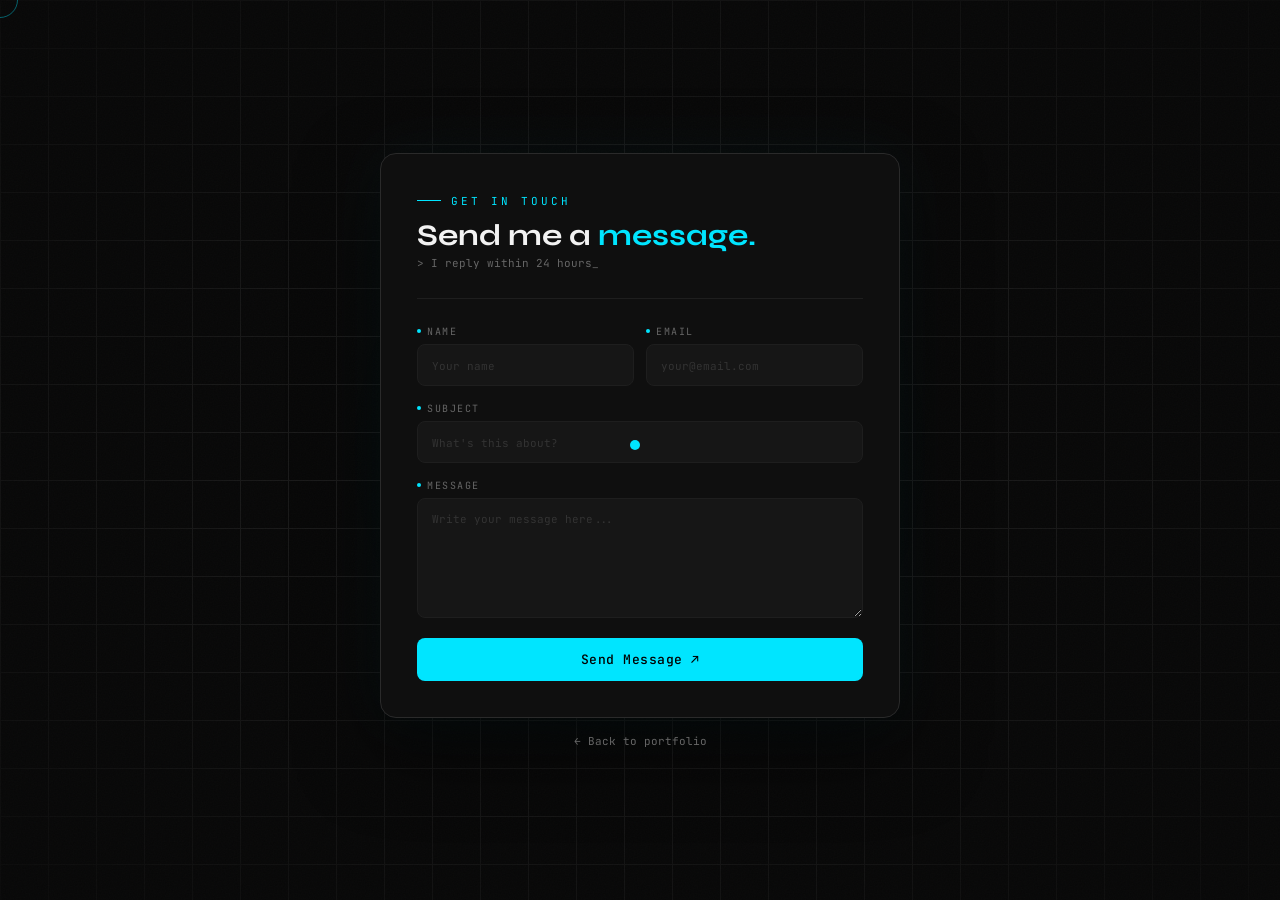
<file: mail.html>
<!DOCTYPE html>
<html lang="en">

<head>
    <meta charset="UTF-8">
    <meta name="viewport" content="width=device-width, initial-scale=1.0">
    <title>Contact — Anas.dev</title>
    <link
        href="https://fonts.googleapis.com/css2?family=Syne:wght@400;500;600;700;800&family=JetBrains+Mono:wght@400;500&family=DM+Sans:wght@300;400;500&display=swap"
        rel="stylesheet">
    <style>
        *,
        *::before,
        *::after {
            margin: 0;
            padding: 0;
            box-sizing: border-box;
        }

        :root {
            --cyan: #00e5ff;
            --cyan2: #00b8cc;
            --bg: #080808;
            --bg2: #0f0f0f;
            --bg3: #161616;
            --bg4: #1c1c1c;
            --text: #f2f2f2;
            --muted: #666;
            --border: #1e1e1e;
            --font-head: 'Syne', sans-serif;
            --font-mono: 'JetBrains Mono', monospace;
            --font-body: 'DM Sans', sans-serif;
        }

        body {
            background: var(--bg);
            color: var(--text);
            font-family: var(--font-body);
            min-height: 100vh;
            display: flex;
            flex-direction: column;
            align-items: center;
            justify-content: center;
            padding: 40px 20px;
            cursor: none;
            overflow-x: hidden;
        }

        /* ── Cursor ── */
        #cursor {
            position: fixed;
            width: 10px;
            height: 10px;
            background: var(--cyan);
            border-radius: 50%;
            pointer-events: none;
            z-index: 9999;
            transform: translate(-50%, -50%);
            transition: width 0.2s, height 0.2s;
        }

        #cursor-ring {
            position: fixed;
            width: 36px;
            height: 36px;
            border: 1px solid rgba(0, 229, 255, 0.4);
            border-radius: 50%;
            pointer-events: none;
            z-index: 9998;
            transform: translate(-50%, -50%);
            transition: all 0.12s ease;
        }

        /* ── Grid bg ── */
        .bg-grid {
            position: fixed;
            inset: 0;
            z-index: 0;
            background-image:
                linear-gradient(#1e1e1e 1px, transparent 1px),
                linear-gradient(90deg, #1e1e1e 1px, transparent 1px);
            background-size: 48px 48px;
            mask-image: radial-gradient(ellipse 80% 80% at 50% 50%, black 20%, transparent 100%);
        }

        /* ── Orb ── */
        .bg-orb {
            position: fixed;
            width: 600px;
            height: 600px;
            border-radius: 50%;
            background: radial-gradient(circle, rgba(0, 229, 255, 0.05) 0%, transparent 70%);
            top: 50%;
            left: 50%;
            transform: translate(-50%, -50%);
            animation: orb-pulse 5s ease-in-out infinite;
            pointer-events: none;
            z-index: 0;
        }

        @keyframes orb-pulse {

            0%,
            100% {
                transform: translate(-50%, -50%) scale(1);
                opacity: 0.6;
            }

            50% {
                transform: translate(-50%, -50%) scale(1.15);
                opacity: 1;
            }
        }

        /* ── Noise ── */
        .noise {
            position: fixed;
            inset: 0;
            z-index: 1;
            pointer-events: none;
            opacity: 0.025;
            background-image: url("data:image/svg+xml,%3Csvg viewBox='0 0 200 200' xmlns='http://www.w3.org/2000/svg'%3E%3Cfilter id='n'%3E%3CfeTurbulence type='fractalNoise' baseFrequency='0.75' numOctaves='4' stitchTiles='stitch'/%3E%3C/filter%3E%3Crect width='100%25' height='100%25' filter='url(%23n)'/%3E%3C/svg%3E");
            background-size: 200px;
        }

        /* ── Card ── */
        .card {
            position: relative;
            z-index: 2;
            width: 100%;
            max-width: 520px;
            background: var(--bg2);
            border: 0.5px solid #2a2a2a;
            border-radius: 16px;
            padding: 40px 36px 36px;
            box-shadow: 0 0 60px rgba(0, 229, 255, 0.04), 0 30px 80px rgba(0, 0, 0, 0.6);
            opacity: 0;
            animation: slideUp 0.8s ease 0.2s forwards;
        }

        @keyframes slideUp {
            from {
                opacity: 0;
                transform: translateY(28px);
            }

            to {
                opacity: 1;
                transform: translateY(0);
            }
        }

        /* ── Card header ── */
        .card-eyebrow {
            font-family: var(--font-mono);
            font-size: 11px;
            color: var(--cyan);
            letter-spacing: 3px;
            text-transform: uppercase;
            display: flex;
            align-items: center;
            gap: 10px;
            margin-bottom: 10px;
        }

        .card-eyebrow::before {
            content: '';
            width: 24px;
            height: 1px;
            background: var(--cyan);
        }

        .card-title {
            font-family: var(--font-head);
            font-size: 30px;
            font-weight: 700;
            line-height: 1.15;
            margin-bottom: 4px;
        }

        .card-title span {
            color: var(--cyan);
        }

        .card-sub {
            font-family: var(--font-mono);
            font-size: 11px;
            color: var(--muted);
            margin-bottom: 28px;
        }

        .divider {
            height: 0.5px;
            background: var(--border);
            margin-bottom: 26px;
        }

        /* ── Form ── */
        form {
            display: flex;
            flex-direction: column;
            gap: 16px;
        }

        .field {
            display: flex;
            flex-direction: column;
            gap: 6px;
        }

        .field label {
            font-family: var(--font-mono);
            font-size: 10px;
            color: var(--muted);
            letter-spacing: 1.5px;
            text-transform: uppercase;
            display: flex;
            align-items: center;
            gap: 6px;
        }

        .field label::before {
            content: '';
            width: 4px;
            height: 4px;
            background: var(--cyan);
            border-radius: 50%;
        }

        .field input,
        .field textarea {
            background: var(--bg3);
            border: 0.5px solid var(--border);
            border-radius: 8px;
            color: var(--text);
            font-family: var(--font-body);
            font-size: 14px;
            padding: 11px 14px;
            outline: none;
            width: 100%;
            transition: border-color 0.25s, box-shadow 0.25s, background 0.25s;
        }

        .field input:focus,
        .field textarea:focus {
            border-color: var(--cyan2);
            background: var(--bg4);
            box-shadow: 0 0 0 3px rgba(0, 229, 255, 0.07);
        }

        .field input::placeholder,
        .field textarea::placeholder {
            color: #333;
            font-family: var(--font-mono);
            font-size: 11px;
        }

        .field textarea {
            resize: vertical;
            min-height: 120px;
            max-height: 260px;
            line-height: 1.7;
        }

        /* Name + Email side by side */
        .field-row {
            display: grid;
            grid-template-columns: 1fr 1fr;
            gap: 12px;
        }

        /* ── Send button ── */
        .send-btn {
            margin-top: 4px;
            width: 100%;
            padding: 13px;
            background: var(--cyan);
            color: #000;
            font-family: var(--font-mono);
            font-size: 13px;
            font-weight: 500;
            letter-spacing: 0.5px;
            border: none;
            border-radius: 8px;
            cursor: pointer;
            display: flex;
            align-items: center;
            justify-content: center;
            gap: 8px;
            transition: all 0.25s cubic-bezier(0.22, 1, 0.36, 1);
        }

        .send-btn:hover {
            transform: translateY(-2px);
            box-shadow: 0 8px 28px rgba(0, 229, 255, 0.25);
        }

        .send-btn .arrow {
            transition: transform 0.2s;
        }

        .send-btn:hover .arrow {
            transform: translate(3px, -2px);
        }

        /* ── Back link ── */
        .back-link {
            position: relative;
            z-index: 2;
            display: flex;
            align-items: center;
            gap: 6px;
            margin-top: 16px;
            font-family: var(--font-mono);
            font-size: 11px;
            color: var(--muted);
            text-decoration: none;
            opacity: 0;
            animation: slideUp 0.8s ease 0.5s forwards;
            transition: color 0.2s;
        }

        .back-link:hover {
            color: var(--cyan);
        }

        /* ── Mobile ── */
        @media (max-width: 520px) {
            body {
                cursor: auto;
                padding: 24px 16px;
            }

            #cursor,
            #cursor-ring {
                display: none;
            }

            .card {
                padding: 28px 20px 24px;
            }

            .card-title {
                font-size: 24px;
            }

            .field-row {
                grid-template-columns: 1fr;
            }
        }
    </style>
</head>

<body>

    <div class="bg-grid"></div>
    <div class="bg-orb"></div>
    <div class="noise"></div>
    <div id="cursor"></div>
    <div id="cursor-ring"></div>

    <div class="card">
        <div class="card-eyebrow">Get In Touch</div>
        <h1 class="card-title">Send me a <span>message.</span></h1>
        <p class="card-sub">&gt; I reply within 24 hours_</p>
        <div class="divider"></div>

        <form id="contact-form" action="https://formspree.io/f/xyklbkrp" method="POST">

            <div class="field-row">
                <div class="field">
                    <label for="name">Name</label>
                    <input type="text" id="name" name="name" placeholder="Your name" required>
                </div>
                <div class="field">
                    <label for="email">Email</label>
                    <input type="email" id="email" name="email" placeholder="your@email.com" required>
                </div>
            </div>

            <div class="field">
                <label for="subject">Subject</label>
                <input type="text" id="subject" name="subject" placeholder="What's this about?" required>
            </div>

            <div class="field">
                <label for="message">Message</label>
                <textarea id="message" name="message" placeholder="Write your message here..." required></textarea>
            </div>

            <button type="submit" class="send-btn">
                Send Message <span class="arrow">↗</span>
            </button>

        </form>
    </div>

    <a class="back-link" href="index.html">← Back to portfolio</a>

    <script>
        if (!('ontouchstart' in window)) {
            const c = document.getElementById('cursor');
            const r = document.getElementById('cursor-ring');
            let mx = 0, my = 0, rx = 0, ry = 0;
            document.addEventListener('mousemove', e => {
                mx = e.clientX; my = e.clientY;
                c.style.left = mx + 'px'; c.style.top = my + 'px';
            });
            (function loop() {
                rx += (mx - rx) * 0.12; ry += (my - ry) * 0.12;
                r.style.left = rx + 'px'; r.style.top = ry + 'px';
                requestAnimationFrame(loop);
            })();
            document.querySelectorAll('a,button,input,textarea').forEach(el => {
                el.addEventListener('mouseenter', () => {
                    c.style.width = '6px'; c.style.height = '6px';
                    r.style.width = '52px'; r.style.height = '52px';
                    r.style.borderColor = 'rgba(0,229,255,0.6)';
                });
                el.addEventListener('mouseleave', () => {
                    c.style.width = '10px'; c.style.height = '10px';
                    r.style.width = '36px'; r.style.height = '36px';
                    r.style.borderColor = 'rgba(0,229,255,0.4)';
                });
            });
        }
    </script>
</body>

</html>
</file>
